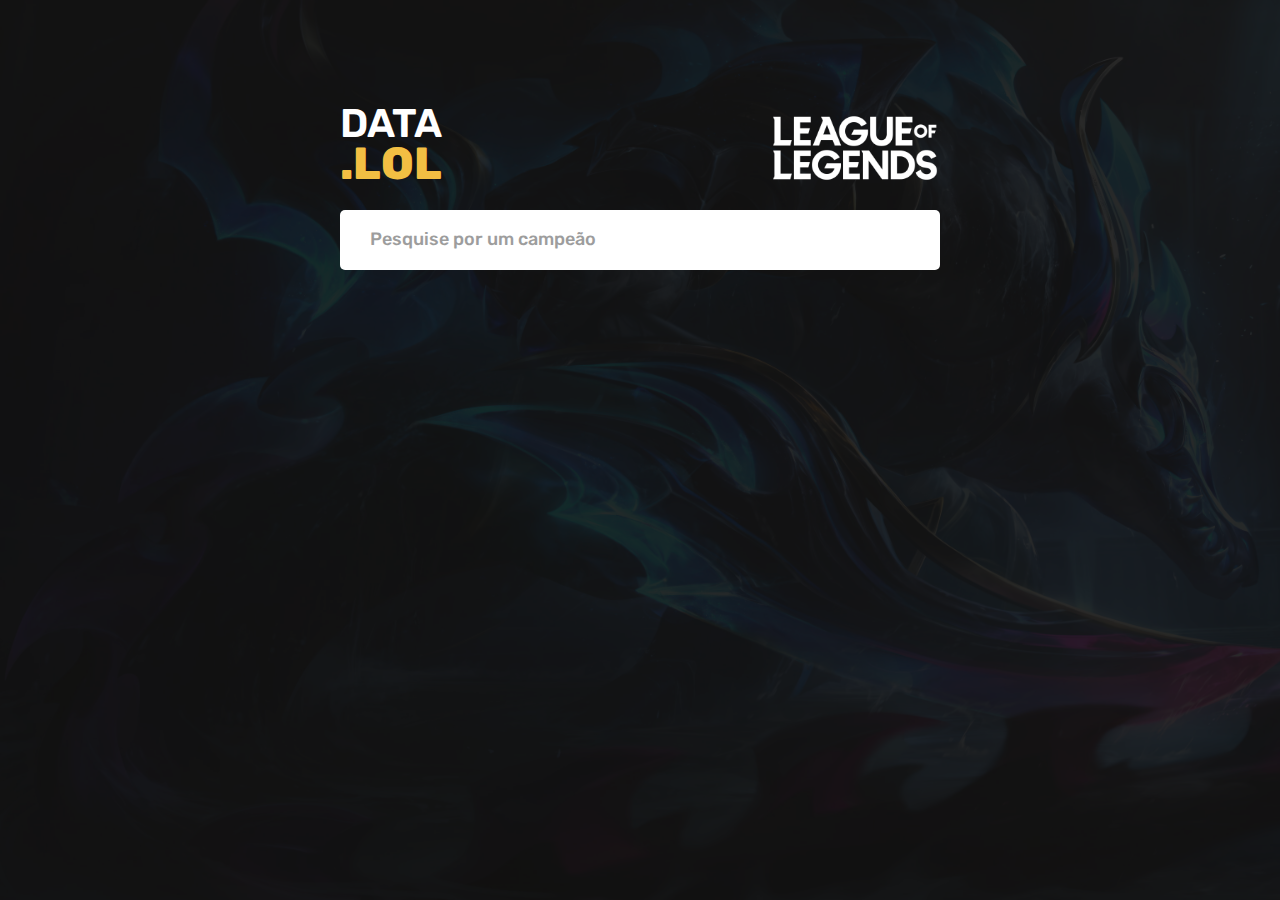
<file: index.html>
<!DOCTYPE html>
<html lang="pt-BR">

<head>
    <meta charset="UTF-8">
    <meta name="viewport" content="width=device-width, initial-scale=1.0">
    <title>Data LOL</title>
    <link rel="stylesheet" href="css/styles.css">
    <script src="js/scripts.js" defer></script>
    <link rel="preconnect" href="https://fonts.googleapis.com">
    <link rel="preconnect" href="https://fonts.gstatic.com" crossorigin>
    <link href="https://fonts.googleapis.com/css2?family=Rubik:ital,wght@0,300..900;1,300..900&display=swap"
        rel="stylesheet">
</head>

<body>
    <div class="contentFirst">
        <div class="containerLogoData">
            <div class="logoData">
                <div class="parte1Logo">
                    <h1 class="logo1">DATA</h1>
                </div>
                <div class="parte2Logo">
                    <h1 class="logo2">.LOL</h1>
                </div>
            </div>
            <div class="containerLogoLeague">
                <img src="img/logo lol.png" alt="Logo League of Legends" class="imgLogoLOL">
            </div>
        </div>
        <div class="containerInputSearch">
            <input type="text" class="iptSearch" placeholder="Pesquise por um campeão">
        </div>
        <div class="dadosSearch">
            <div class="headerDados">
                <h3>Champions</h3>
            </div>
            <div class="allChampions">

            </div>
        </div>
    </div>
</body>

</html>
</file>
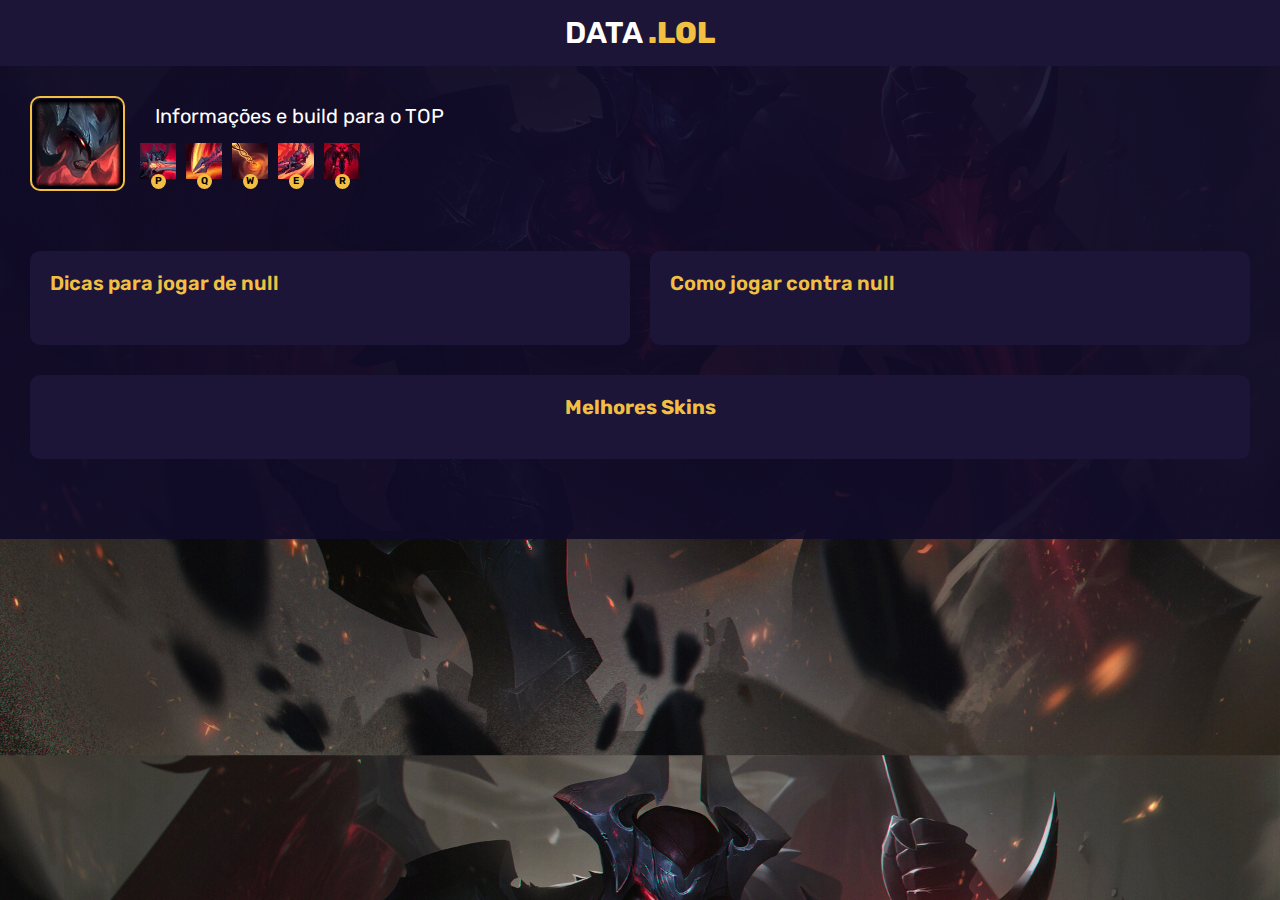
<file: champion.html>
<!DOCTYPE html>
<html lang="pt-BR">

<head>
    <meta charset="UTF-8">
    <meta name="viewport" content="width=device-width, initial-scale=1.0">
    <title class="titlePage">Single Champion - Data LOL</title>
    <link rel="stylesheet" href="css/singleChampion.css">
    <script src="js/singleChampion.js" defer></script>
    <link rel="preconnect" href="https://fonts.googleapis.com">
    <link rel="preconnect" href="https://fonts.gstatic.com" crossorigin>
    <link href="https://fonts.googleapis.com/css2?family=Rubik:ital,wght@0,300..900;1,300..900&display=swap"
        rel="stylesheet">
</head>

<body>
    <div class="contentFirstSingle">
        <div class="containerMenu">
            <div class="containerlogoData">
                <h1 class="logo1Single">DATA</h1>
                <h1 class="logo2Single">.LOL</h1>
            </div>
            <!-- <div class="containerInputSearch">
                <input type="text" class="iptSearch" placeholder="Pesquise por um campeão">
            </div> -->
        </div>
        <div class="headerChampion">
            <div class="firstsInfos">
                <div class="infosChampions">
                    <div class="imgChampion"> <img src="img/icon aatrox.png" class="iconChampion"> </div>
                    <div class="allInfos">
                        <div class="dataChampion">
                            <h3 class="nameChampion">Aatrox</h3>
                            <h3 class="subtitleChampion">Informações e build para o TOP</h3>
                        </div>
                        <div class="skills">
                            <div class="skillPassiva">
                                <img src="img/passiva aatrox.webp" alt="Passiva do Campeão" class="passiva">
                                <p>P</p>
                            </div>
                            <div class="skillQ">
                                <img src="img/q aatrox.webp" alt="Habilidade Q do Campeão" class="habQ">
                                <p>Q</p>
                            </div>
                            <div class="skillW">
                                <img src="img/w aatrox.webp" alt="Habilidade W do Campeão" class="habW">
                                <p>W</p>
                            </div>
                            <div class="skillE">
                                <img src="img/e aatrox.webp" alt="Habilidade E do Campeão" class="habE">
                                <p>E</p>
                            </div>
                            <div class="skillR">
                                <img src="img/r aatrox.webp" alt="Habilidade Q do Campeão" class="habR">
                                <p>R</p>
                            </div>
                        </div>
                    </div>
                </div>
            </div>
        </div>
        <div class="geraisChampion">
            <div class="containerFavor">
                <h3 class="titleContainerDicas">Dicas para jogar de Aatrox</h3>
                <ul class="ulDicas">
                    <!-- <li>"Use Avanço Umbral quando conjurar A Espada Darkin para aumentar suas chances de acertar um inimigo."</li>
                    <li>"Habilidades de Controle de Grupo, como Correntes Infernais ou efeitos de imobilização vindos dos seus aliados, ajudarão a preparar tudo para A Espada Darkin."</li>
                    <li>"Conjure Aniquilador de Mundos quando tiver certeza que pode forçar uma luta."</li> -->
                </ul>
            </div>
            <div class="containerContra">
                <h3 class="titleContainerContra">Como jogar contra Aatrox</h3>
                <ul class="ulContra">
                    <!-- <li>"Os ataques de Aatrox são bem indicados, então use o tempo de seus movimentos para escapar das zonas de acerto dele."</li>
                    <li>"É mais fácil sair das Correntes Infernais de Aatrox se você correr para os lados ou na direção dele."</li>
                    <li>"Mantenha distância quando Aatrox usar sua ultimate para evitar que ele reviva."</li> -->
                </ul>
            </div>
        </div>
        <div class="containerSkins">
            <h3 class="titleContainerSkin">Melhores Skins</h3>
            <ul class="skins">
            </ul>
        </div>
    </div>
</body>

</html>
</file>
<file: css/styles.css>
* {
    margin: 0;
    padding: 0;
    box-sizing: border-box;
}

body {
    font-family: 'Rubik';
    background-image: url(/img/backgrounds/background\ renekton.jpg);
    background-size: cover;
}

.contentFirst{
    background-color: rgba(18, 18, 18, 0.9);
    height: 100vh;
    display: flex;
    flex-direction: column;
    padding-top: 100px;
    align-items: center;
    width: 100%;
}

.containerLogoData{
    display: flex;
    width: 600px;
    justify-content: space-between;
}

.logoData{
    display: flex;
    flex-direction: column;
}

.parte1Logo{
    display: flex;
    flex-direction: column;
    justify-content: center;
    gap: 0px;
    margin: 0;
    padding: 0;
}

.parte2Logo{
    display: flex;
    align-items: center;
    gap: 5px;
    margin-top: -10px;
}

.imgLogoLOL{
    width: 170px;
}

.logo1, .logo2 {
    color: #fff;
    font-weight: 600;
    font-size: 40px;
}

.logo2 {
    color: #f2bf43;
    font-weight: 800;
    font-size: 45px;
}

.containerInputSearch{
    display: flex;
    width: 600px;
    justify-content: center;
}

.iptSearch{
    margin-top: 10px;
    width: 100%;
    height: 60px;
    border-radius: 5px;
    padding: 15px;
    font-size: 18px;
    font-weight: 500;
    outline: none;
    border: none;
    color: rgb(60, 60, 60);
}

.iptSearch::placeholder{
    font-size: 18px;
    font-family: 'Rubik';
    padding: 15px;
    opacity: 0.7;
}

.dadosSearch{
    background-color: #fff;
    width: 600px;
    margin-top: 10px;
    display: none;
    overflow: auto;
    margin-bottom: 50px;
}

.headerDados{
    background-color: #191937;
    color: #fff;
    text-align: center;
    padding: 7px 0px;
}

.dataChampion{
    display: flex;
    align-items: center;
    gap: 10px;
    padding: 5px;
    background-color: #0d0d28;
    color: #fff;
    width: 100%;
}

.imageChampion{
    width: 25px;
}

.nameChampSearch{
    font-size: 15px;
    font-weight: 400;
    cursor: pointer;
}


/* Responsividade */

@media (max-width:450px){

    .contentFirst{
        padding: 30px;
    }

    .containerLogoData{
        width: 100%;
    }

    .containerInputSearch{
        width: 100%;
    }

    .dadosSearch{
        width: 100%;
    }
}
</file>
<file: css/singleChampion.css>
* {
    margin: 0;
    padding: 0;
    box-sizing: border-box;
}

body {
    font-family: 'Rubik';
    background-image: url(/img/backgrounds/background\ aatrox.jpg);
    background-size: cover;
}

.contentFirstSingle{
    background-color: rgba(17, 11, 41, 0.9);
    display: flex;
    flex-direction: column;
    width: 100%;
    padding-bottom: 50px;
}

.containerMenu{
    display: flex;
    justify-content: space-around;
    align-items: center;
    background-color: rgb(28, 21, 55);
    opacity: 1;
    padding: 15px;
}

.logo1Single, .logo2Single {
    color: #fff;
    font-weight: 600;
    font-size: 30px;
}

.logo2Single {
    color: #f2bf43;
    font-weight: 800;
}

.containerlogoData{
    display: flex;
    gap: 5px;
    cursor: pointer;
}

.containerInputSearch{
    display: flex;
    justify-content: end;
    width: 600px;
}

.iptSearch{
    height: 40px;
    width: 300px;
    border-radius: 5px;
    padding: 15px;
    font-size: 15px;
    font-weight: 500;
    outline: none;
    border: none;
    color: rgb(60, 60, 60);
}

.iptSearch::placeholder{
    font-size: 15px;
    font-family: 'Rubik';
    padding: 15px;
    opacity: 0.7;
}

.iconChampion{
    width: 90px;
    border-radius: 10px;
}

.imgChampion{
    box-shadow: inset 0 0 0 2px #f2bf43;
    width: 95px;
    height: 95px;
    display: flex;
    justify-content: center;
    align-items: center;
    border-radius: 10px;
}

.headerChampion{
    display: flex;
    justify-content: start;
    align-items: center;
    gap: 15px;
    padding: 30px;
}

.nameChampion {
    color: #f2bf43;
    font-weight: 700;
    font-size: 27px;
}

.subtitleChampion {
    color: #fff;
    font-weight: 400;
    font-size: 20px;
    margin-top: 5px;
}

.firstsInfos{
    display: flex;
    flex-direction: column;
}

.infosChampions{
    display: flex;
    align-items: center;
    gap: 15px;
}

.passiva, .habQ, .habW, .habE, .habR{
    width: 36px;
}

.dataChampion{
    display: flex;
    align-items: center;
    gap: 15px;
}

.allInfos{
    display: flex;
    flex-direction: column;
    gap: 15px;
}

.skills {
    display: flex;
    gap: 10px;
}

.skillPassiva, .skillQ, .skillW, .skillE, .skillR{
    display: flex;
    flex-direction: column;
    align-items: center;
}

.skillPassiva p, .skillQ p, .skillW p, .skillE p, .skillR p {
    background-color: #f2bf43;
    width: 15px;
    height: 15px;
    text-align: center;
    font-size: 10px;
    border-radius: 50%;
    font-weight: 600;
    margin-top: -5px;
    display: flex;
    justify-content: center;
    align-items: center;
}

.geraisChampion{
    display: flex;
    margin: 30px;
    gap: 20px;
    color: #fff;
}

.containerFavor, .containerContra{
    width: 50%;
    background-color: rgb(28, 21, 55);
    padding: 20px;
    border-radius: 10px;
    padding-bottom: 30px;
}

.geraisChampion h3{
    font-weight: 600;
}

ul{
    display: flex;
    flex-direction: column;
    list-style: none;
    gap: 20px;
}

.titleContainerDicas, .titleContainerContra, .titleContainerSkin{
    margin-bottom: 20px;
    color: #f2bf43;
    font-size: 20px;
}

.containerSkins {
    background-color: rgb(28, 21, 55);
    margin: 0px 30px 30px 30px;
    padding: 20px;
    border-radius: 10px;
    color: #fff;
}

.skins{
    display: flex;
    flex-wrap: wrap;
    flex-direction: row;
    justify-content: center;
}

.skin{
    width: 200px;
    border-radius: 5px;
    border: 2px dashed #f2bf43;
    margin-bottom: 10px;
}

.skinSingle{
    display: flex;
    flex-direction: column;
    align-items: center;
    overflow: hidden;
    width: 200px;
}

.nameSkin,.titleContainerSkin{
    text-align: center;
}

.nameSkin{
    font-size: 15px;
    color: #f2bf43;
}


/* Responsividade */

@media (max-width: 450px){
    .imgChampion{
        box-shadow:none;
    }

    .iconChampion{
        width: 90px;
        border: 2px dashed #f2bf43;
    }

    .dataChampion{
        display: flex;
        flex-direction: column;
        align-items: start;
        gap: 0px;
    }

    .nameChampion{
        font-size: 23px;
    }

    .geraisChampion{
        display: flex;
        flex-direction: column;
    }

    .containerFavor, .containerContra {
        width: 100%;
    }

    .skin{
        width: 120px;
    }

    .skinSingle{
        width: 120px;
    }
}
</file>
